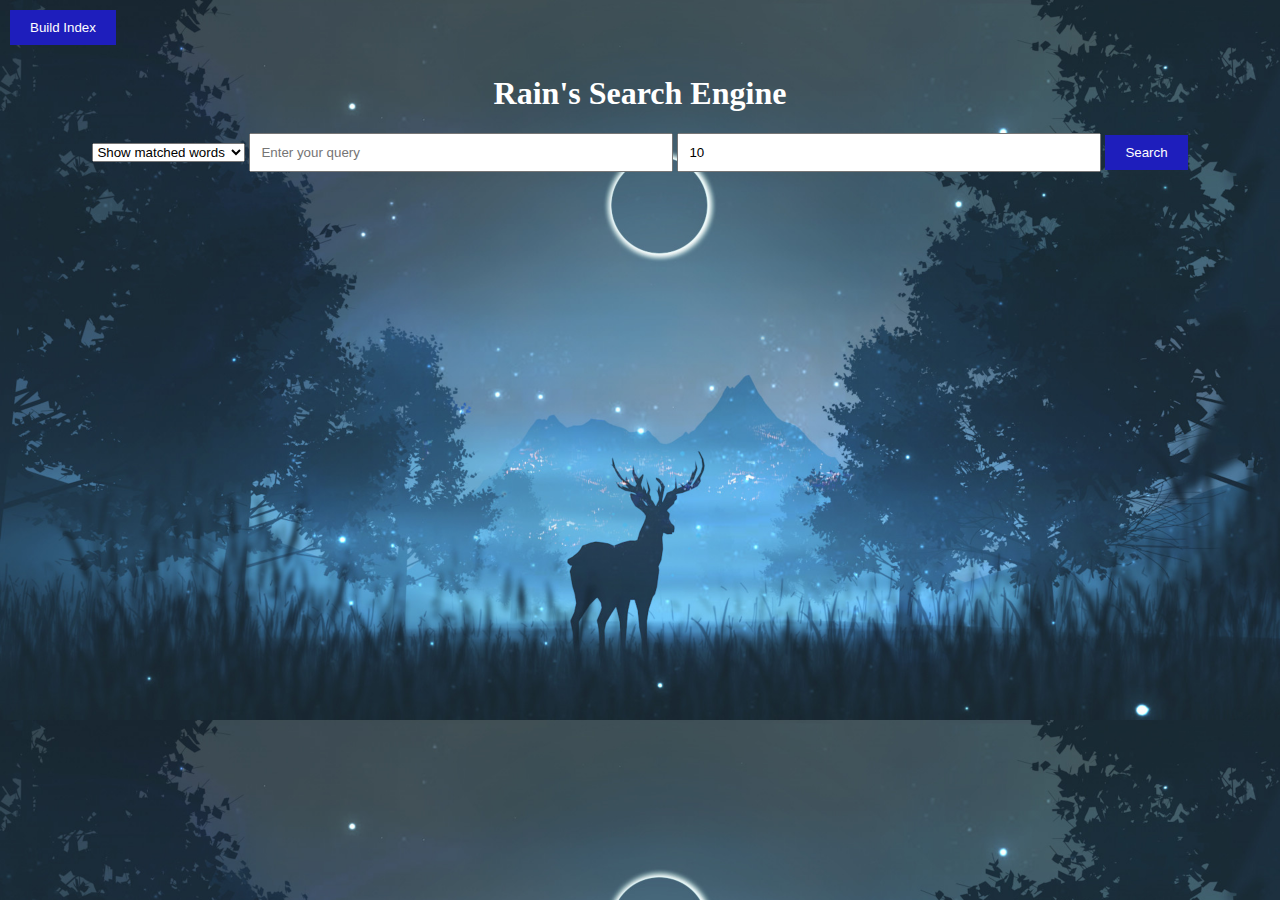
<file: templates_folder/index.html>
<!DOCTYPE html>
<html>
<head>
    <title>YDY's Search Engine</title>
    <style>
        body {
            background-image: url(../static/background.png);
            background-size: cover;
            margin: 50;
            padding: 50;
        }

        .container {
            margin-top: 75px;
            text-align: center;
        }

        input[type="text"], input[type="number"] {
            padding: 10px;
            width: 400px;
        }

        input[type="submit"] {
            padding: 10px 20px;
            background-color: rgb(30, 30, 188);
            color: white;
            border: none;
            cursor: pointer;
        }
        .build-index-button {
            position: absolute;
            top: 10px;
            left: 10px;
        }
    </style>
</head>
<body>
    <div class="container">
        <h1 style="color: white;">Rain's Search Engine</h1>
        <form id="search-form" method="post">
            <select id="search-type" name="search_type">
                <option value="words">Show matched words</option>
                <option value="texts">Show matched texts</option>
                <option value="search_amb">Search with ambiguity</option>
                <option value="search_stem">Search by stemming</option>
            </select>
            <input type="text" name="query" placeholder="Enter your query">
            <input type="number" name="n" placeholder="Number of results" value="10">
            <input type="submit" value="Search">
        </form>
        <form action="/build-index" method="post" class="build-index-button">
            <input type="submit" value="Build Index">
        </form>
    </div>

    <script>
        document.getElementById('search-form').addEventListener('submit', function(e) {
            e.preventDefault();
            var form = document.getElementById('search-form');
            var searchType = document.getElementById('search-type').value;
            if (searchType === 'words') {
                form.action = '/search';
            } else if (searchType === 'texts') {
                form.action = '/search_text';
            } else if (searchType === 'search_amb') {
                form.action = '/search_amb';
            }
            else if (searchType === 'search_stem') {
                form.action = '/search_stem';
            }
            form.submit();
        });
    </script>
</body>
</html>
</file>
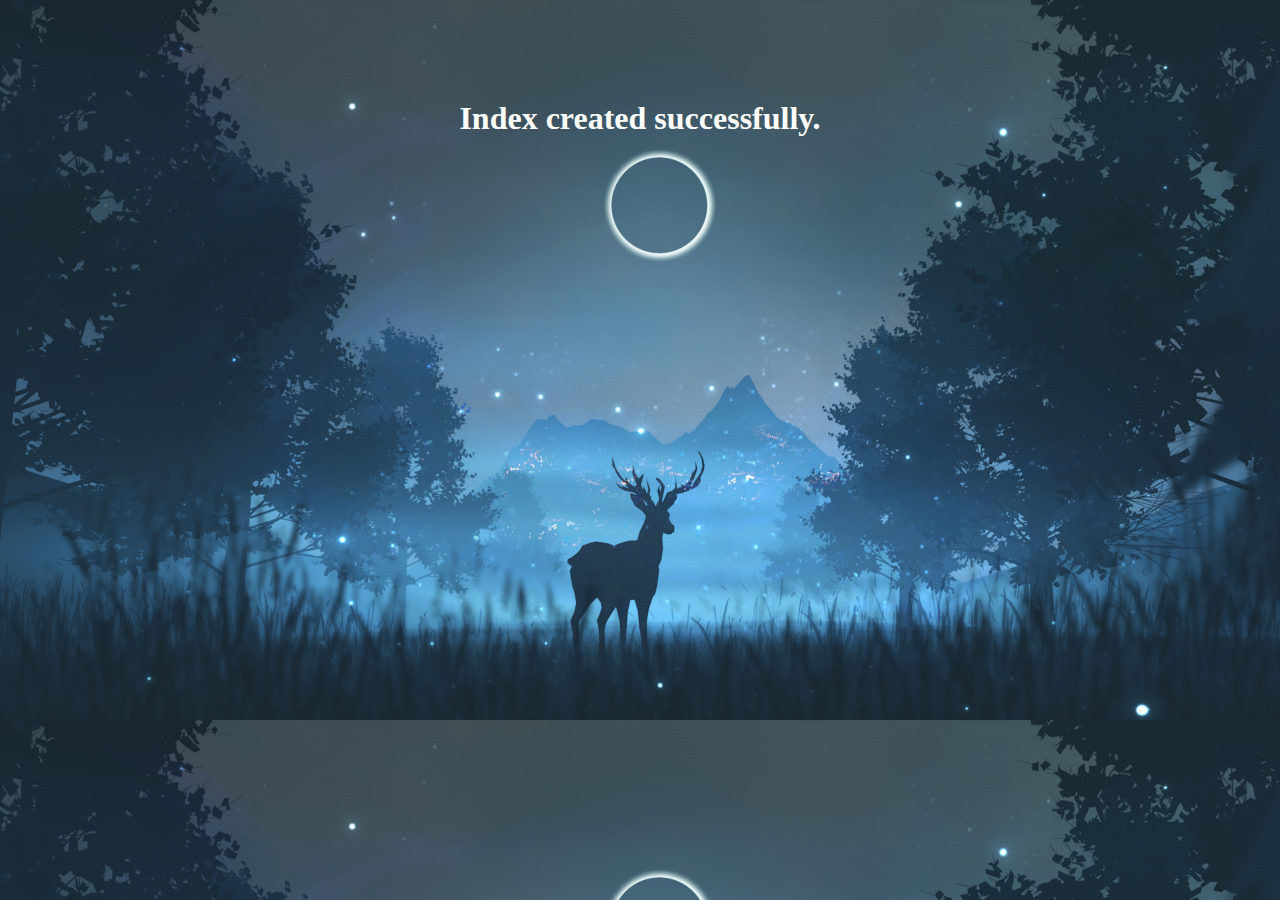
<file: templates_folder/built.html>
<!DOCTYPE html>
<html>
<head>
    <title>YDY's Search Engine</title>
    <style>
        body {
            background-image: url(../static/background.png);
            background-size: cover;
            margin: 50;
            padding: 50;
            color: white;
            text-align: center;
        }
        h1 {
            color: white;
            margin-top: 100px;
        }
    </style>
</head>
<body>
    <h1 style="color: white;">Index created successfully.</h1>
</body>
</html>
</file>
